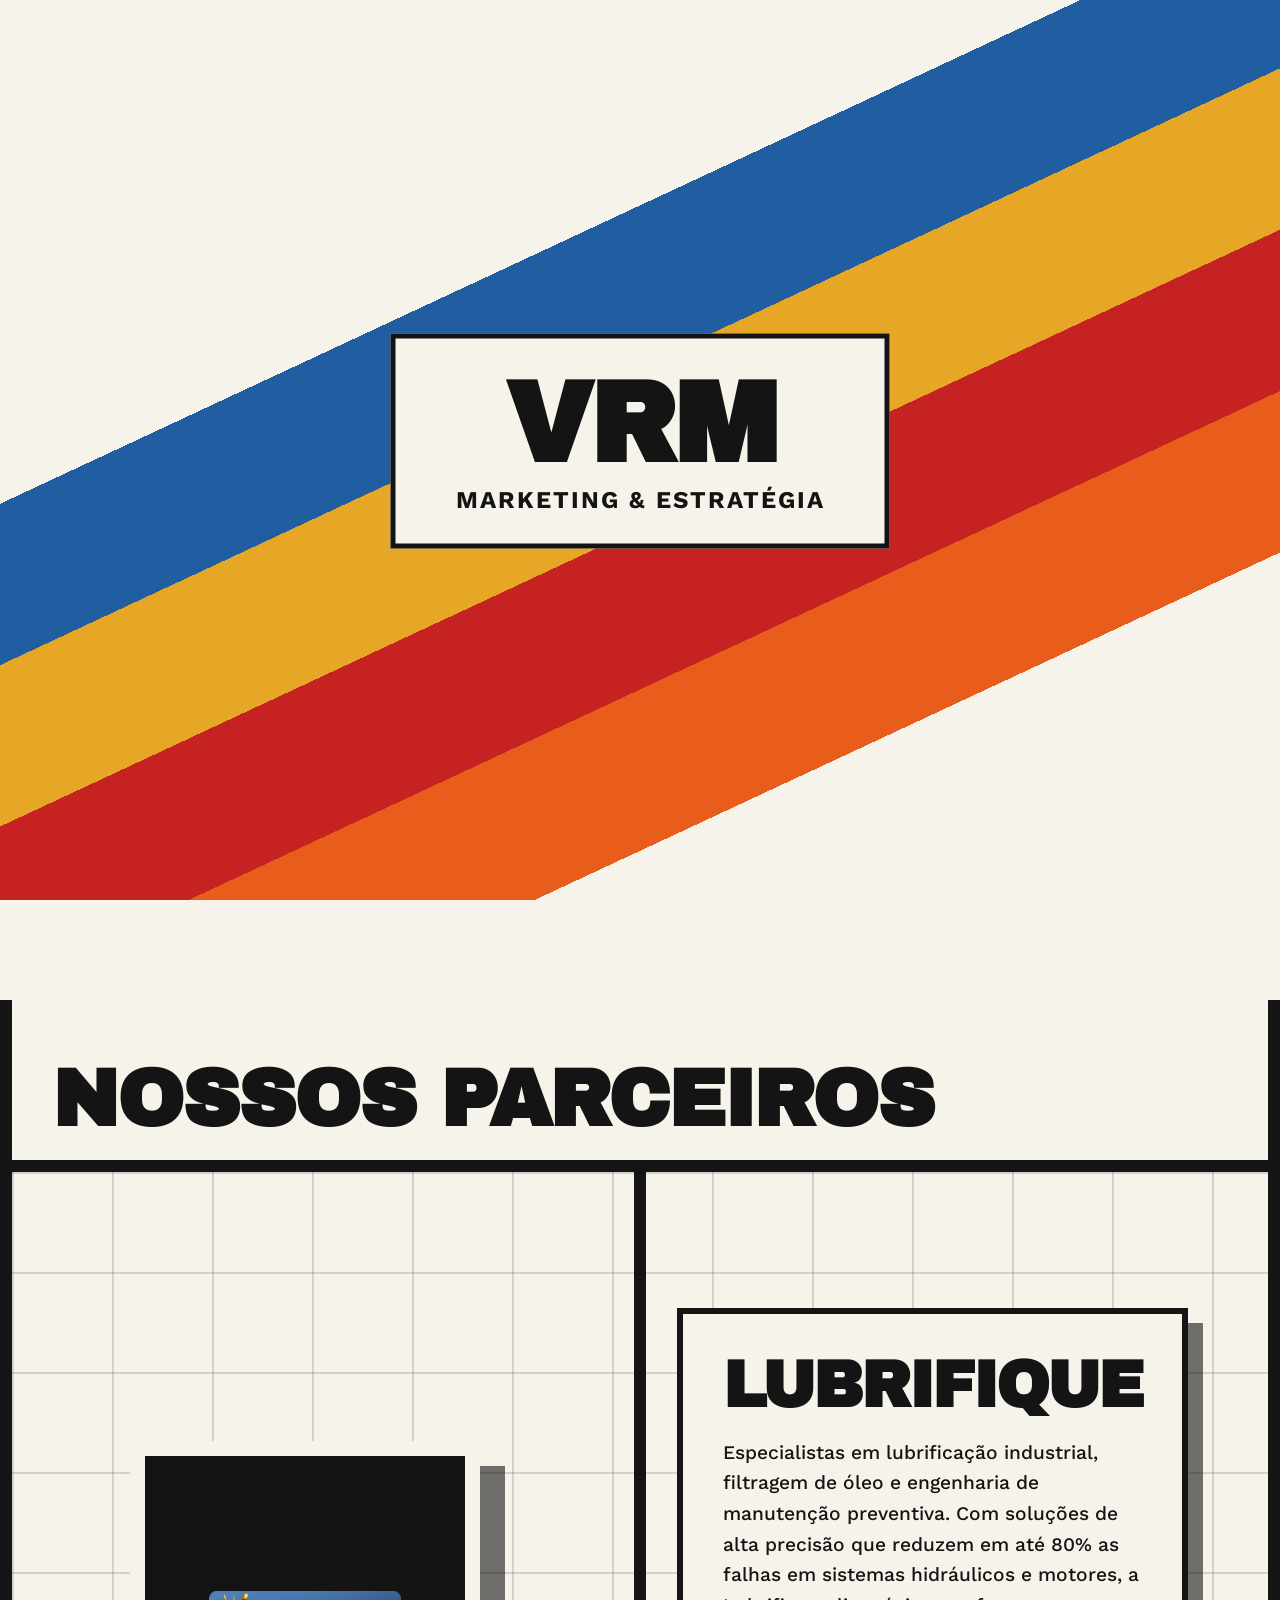
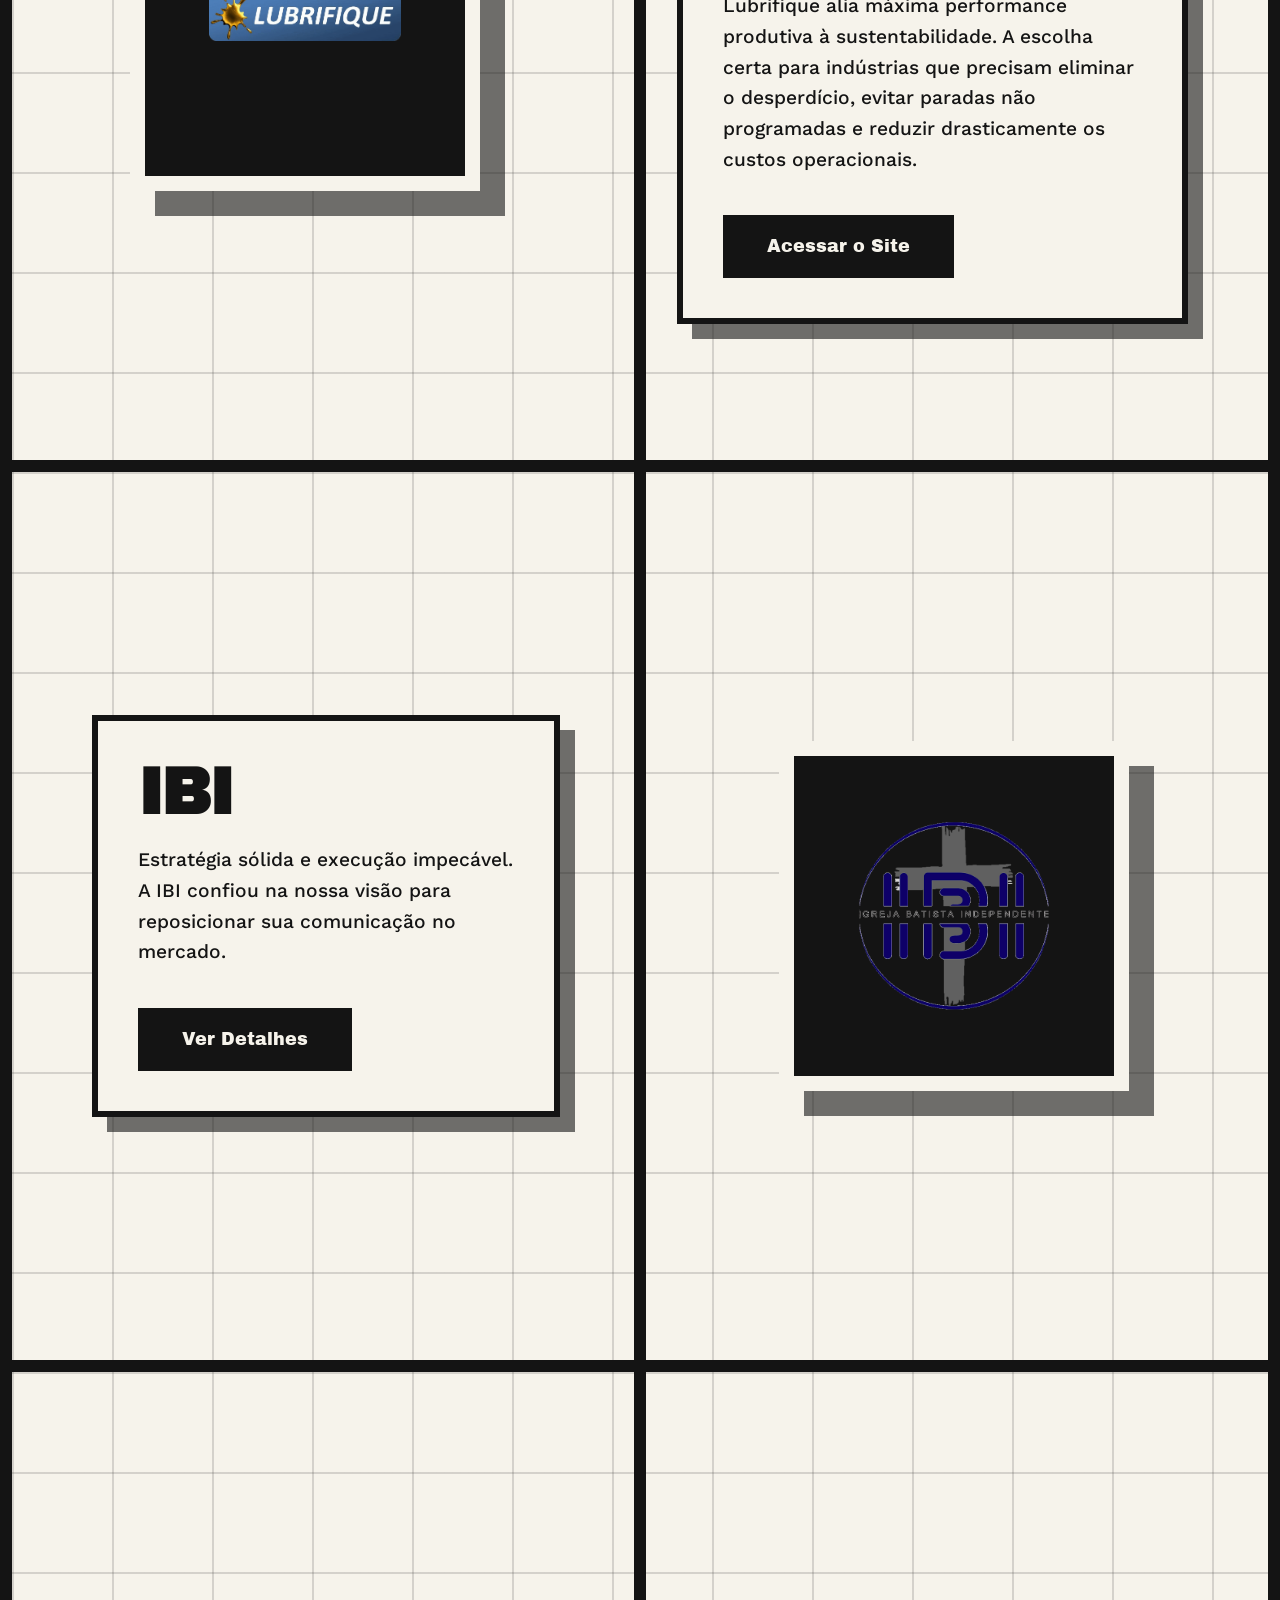
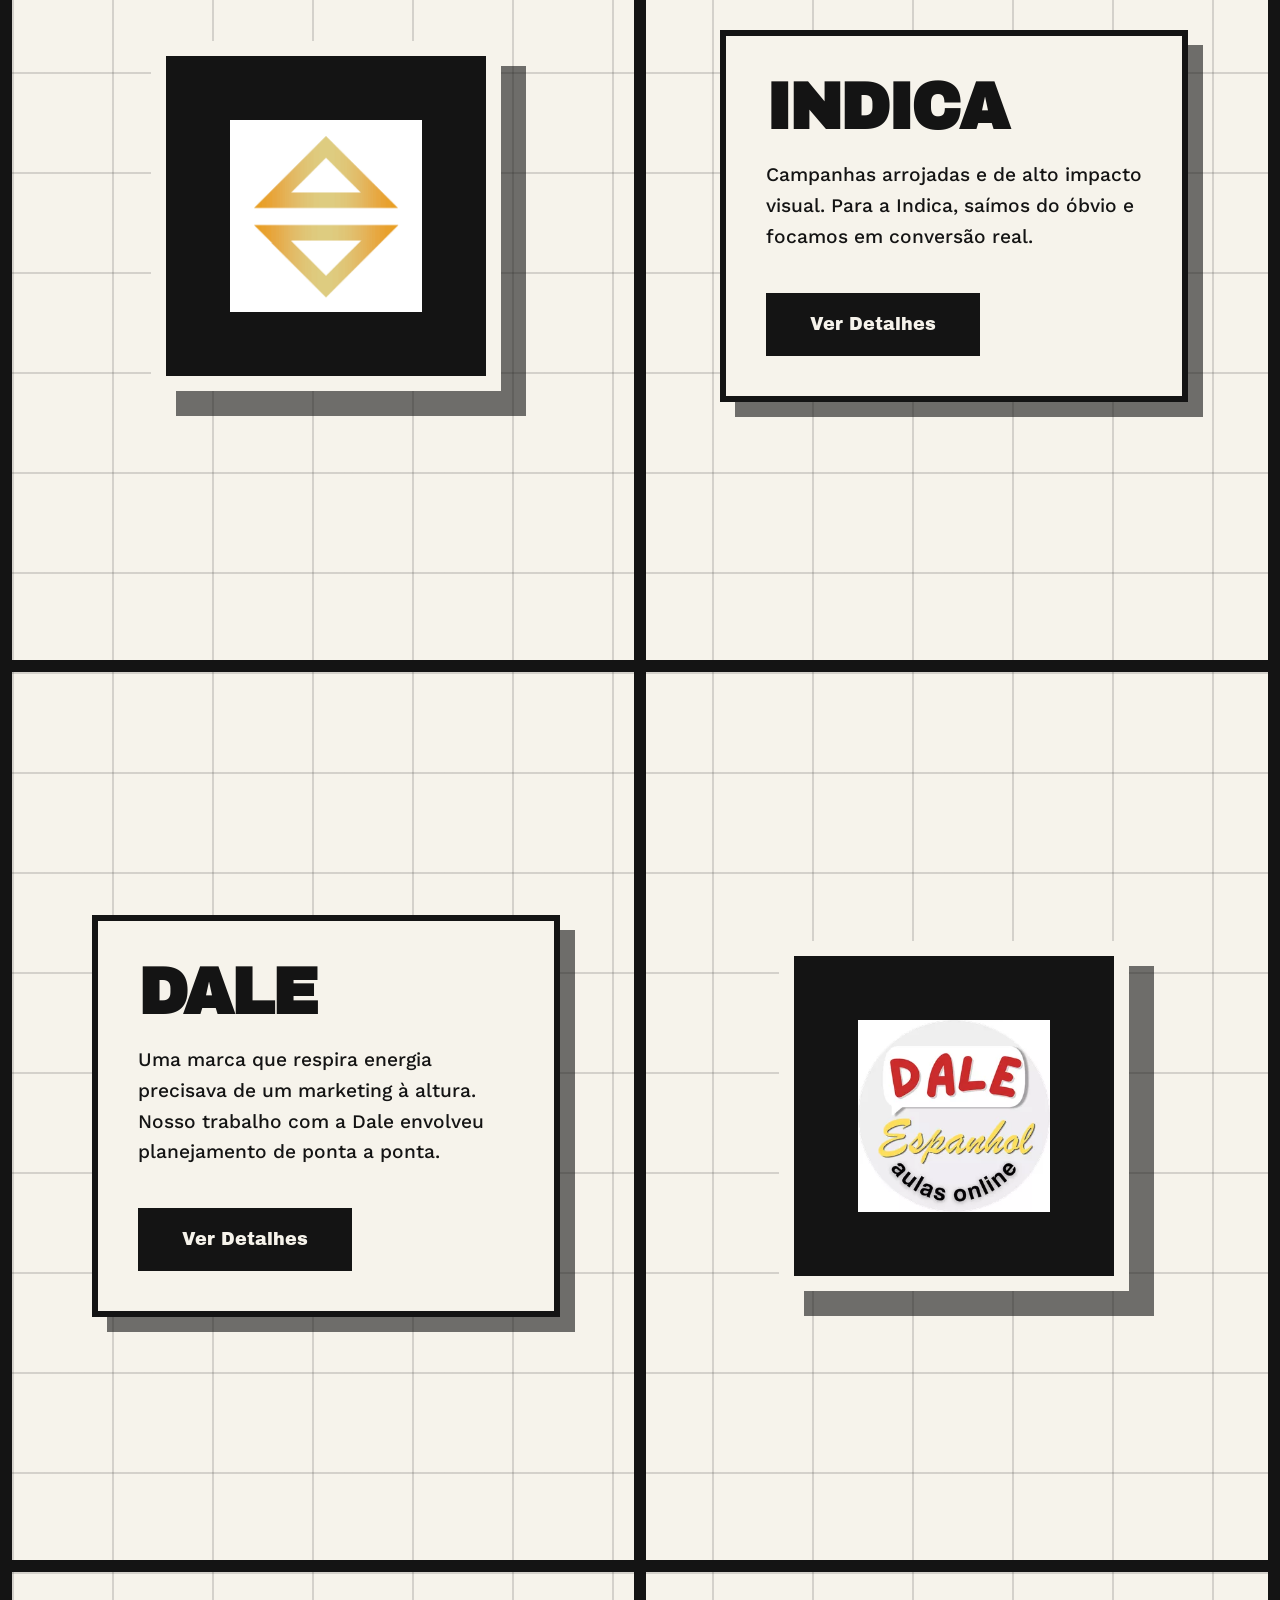
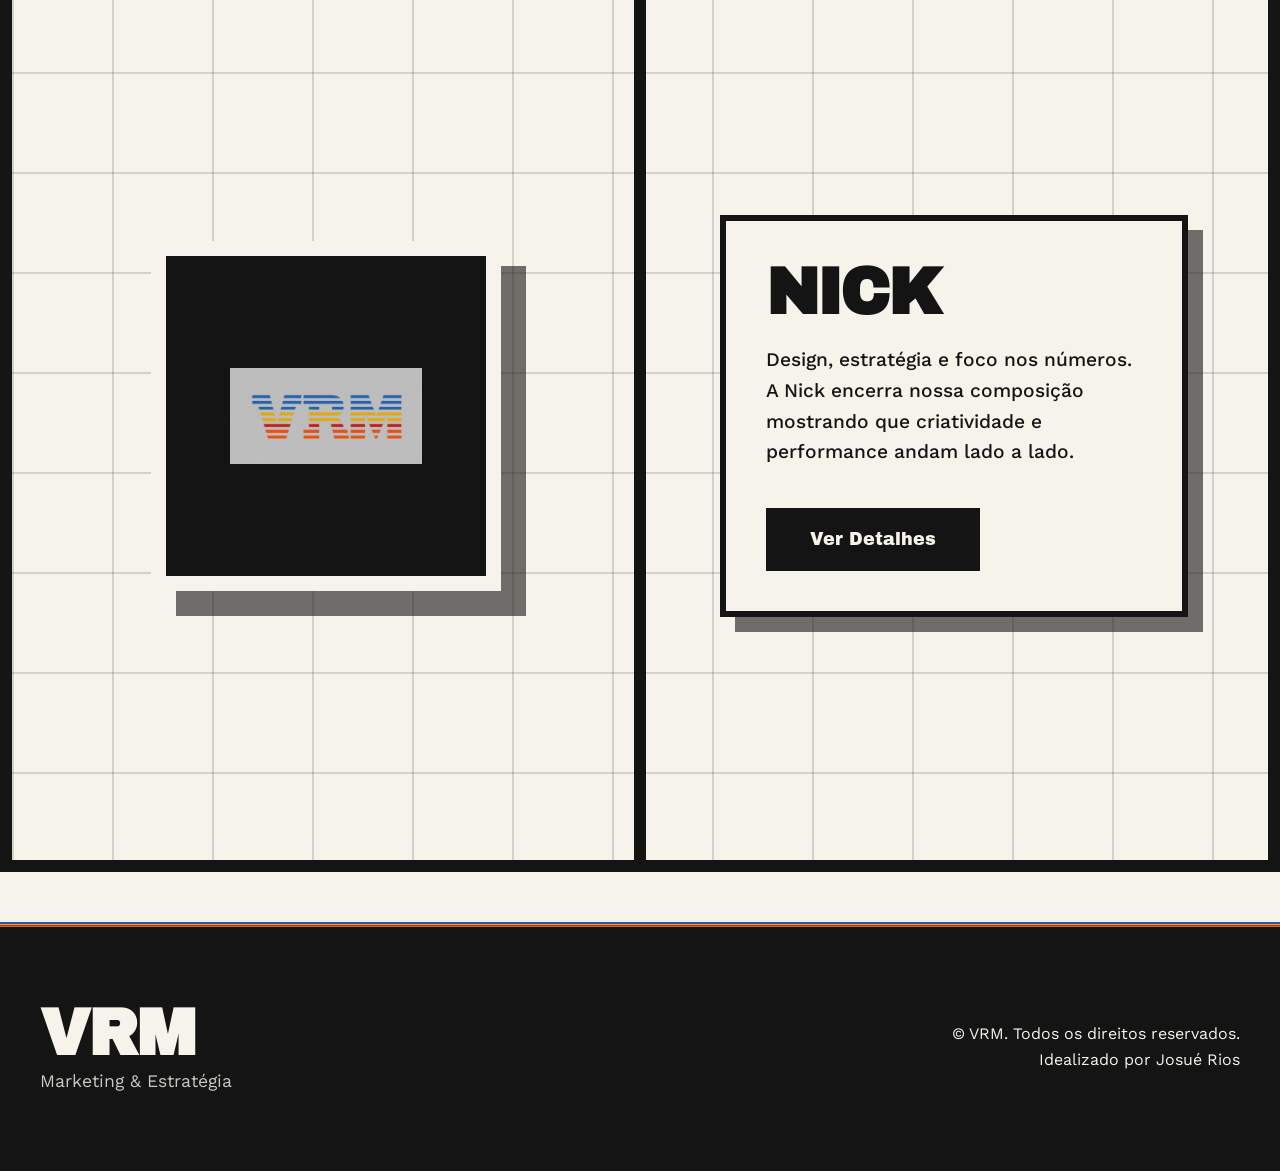
<file: index.html>
<!doctype html>
<html lang="pt-BR">

<head>
    <meta charset="UTF-8" />
    <meta name="viewport" content="width=device-width, initial-scale=1.0" />
    <title>VRM</title>

    <link rel="preconnect" href="https://fonts.googleapis.com" />
    <link rel="preconnect" href="https://fonts.gstatic.com" crossorigin />
    <link href="https://fonts.googleapis.com/css2?family=Archivo+Black&family=Work+Sans:wght@400;500;700&display=swap"
        rel="stylesheet" />
    <link rel="stylesheet" href="style.css" />
</head>

<body>
    <!-- ====================
         INTRODUÇÃO ANIMADA
         ==================== -->
    <div id="intro-container">
        <div id="logo-wrapper">
            <svg viewBox="0 0 1600 600" xmlns="http://www.w3.org/2000/svg">
                <defs>
                    <clipPath id="text-mask">
                        <text x="50%" y="50%" font-family="'Archivo Black', Impact, sans-serif" font-weight="900"
                            font-size="500" text-anchor="middle" dominant-baseline="central" letter-spacing="10">
                            VRM
                        </text>
                    </clipPath>
                </defs>
                <g clip-path="url(#text-mask)" id="stripe-group">
                    <g class="color-group blue-group">
                        <rect class="stripe s1" x="-5000" y="128" width="20000" height="36" />
                        <rect class="stripe s2" x="-5000" y="172" width="20000" height="36" />
                        <rect class="stripe s3" x="-5000" y="216" width="20000" height="36" />
                    </g>
                    <g class="color-group yellow-group">
                        <rect class="stripe s4" x="-5000" y="260" width="20000" height="36" />
                        <rect class="stripe s5" x="-5000" y="304" width="20000" height="36" />
                    </g>
                    <g class="color-group red-group">
                        <rect class="stripe s6" x="-5000" y="348" width="20000" height="36" />
                    </g>
                    <g class="color-group orange-group">
                        <rect class="stripe s7" x="-5000" y="392" width="20000" height="36" />
                        <rect class="stripe s8" x="-5000" y="436" width="20000" height="36" />
                    </g>
                </g>
            </svg>
        </div>
    </div>

    <!-- ================
         SITE PRINCIPAL
         ================ -->
    <div id="main-content">
        

        <section id="hero-plattenbau" class="reveal">
            <div class="plattenbau-grid" id="plattenbau-grid"></div>
            <div class="hero-overlay">
                <h1>VRM</h1>
                <p>Marketing & Estratégia</p>
            </div>
        </section>

        <div class="portfolio-edificio">
            
            <header class="site-header reveal">
                <h1>Nossos Parceiros</h1>
            </header>

        <!-- LUBRIFIQUE -->
        <article class="case-card">
            <div class="case-visual reveal">
                <div class="plattenbau-window">
                    <img src="logo-lubrifique.png" alt="Logo Lubrifique" class="client-logo">
                </div>
            </div>
            <div class="case-info reveal">
                <div class="info-block">
                    <h2>Lubrifique</h2>
                    <p>Especialistas em lubrificação industrial, filtragem de óleo e engenharia de manutenção preventiva. Com soluções de alta precisão que reduzem em até 80% as falhas em sistemas hidráulicos e motores, a Lubrifique alia máxima performance produtiva à sustentabilidade. A escolha certa para indústrias que precisam eliminar o desperdício, evitar paradas não programadas e reduzir drasticamente os custos operacionais.</p>
                    <a href="https://www.lubrifique.com/" target="_blank" class="btn-plattenbau">Acessar o Site</a>
                </div>
            </div>
        </article>

        <!-- IBI -->
        <article class="case-card">
            <div class="case-visual reveal">
                <div class="plattenbau-window">
                    <img src="logo-ibi.png" alt="Logo IBI" class="client-logo">
                </div>
            </div>
            <div class="case-info reveal">
                <div class="info-block">
                    <h2>IBI</h2>
                    <p>Estratégia sólida e execução impecável. A IBI confiou na nossa visão para reposicionar sua comunicação no mercado.</p>
                    <a href="#" class="btn-plattenbau">Ver Detalhes</a>
                </div>
            </div>
        </article>

        <!-- INDICA -->
        <article class="case-card">
            <div class="case-visual reveal">
                <div class="plattenbau-window">
                    <img src="logo-indica.png" alt="Logo Indica" class="client-logo">
                </div>
            </div>
            <div class="case-info reveal">
                <div class="info-block">
                    <h2>Indica</h2>
                    <p>Campanhas arrojadas e de alto impacto visual. Para a Indica, saímos do óbvio e focamos em conversão real.</p>
                    <a href="#" class="btn-plattenbau">Ver Detalhes</a>
                </div>
            </div>
        </article>

        <!-- DALE -->
        <article class="case-card">
            <div class="case-visual reveal">
                <div class="plattenbau-window">
                    <img src="logo-dale.png" alt="Logo Dale" class="client-logo">
                </div>
            </div>
            <div class="case-info reveal">
                <div class="info-block">
                    <h2>Dale</h2>
                    <p>Uma marca que respira energia precisava de um marketing à altura. Nosso trabalho com a Dale envolveu planejamento de ponta a ponta.</p>
                    <a href="#" class="btn-plattenbau">Ver Detalhes</a>
                </div>
            </div>
        </article>

        <!-- NICK -->
        <article class="case-card">
            <div class="case-visual reveal">
                <div class="plattenbau-window">
                    <img src="VRM.png" alt="Logo Nick" class="client-logo">
                </div>
            </div>
            <div class="case-info reveal">
                <div class="info-block">
                    <h2>Nick</h2>
                    <p>Design, estratégia e foco nos números. A Nick encerra nossa composição mostrando que criatividade e performance andam lado a lado.</p>
                    <a href="#" class="btn-plattenbau">Ver Detalhes</a>
                </div>
            </div>
        </article>

        </div>

        <footer class="site-footer reveal">
            <div class="footer-content">
                <div class="footer-brand">
                    <h2>VRM</h2>
                    <p>Marketing & Estratégia</p>
                </div>
                <div class="footer-credit">
                    <p>&copy; VRM. Todos os direitos reservados.</p>
                    <p>
                        Idealizado por <class="marca-pessoal">Josué Rios
                    </p>
                </div>
            </div>
        </footer>
    </div>

    <script src="script.js"></script>
</body>

</html>
</file>
<file: style.css>
/* =====
  RESET
  ====== */
* {
    margin: 0;
    padding: 0;
    box-sizing: border-box;
}

body {
    background-color: #f6f3eb;
    color: #141414;
    font-family: "Work Sans", sans-serif;
    overflow-x: hidden;
}

h1,
h2,
h3,
.case-number {
    font-family: "Archivo Black", sans-serif;
    text-transform: uppercase;
    line-height: 1;
}

/* ================
  TELA DE ENTRADA
  ================= */
#intro-container {
    position: fixed;
    top: 0;
    left: 0;
    width: 100%;
    height: 100vh;
    background-color: #f6f3eb;
    display: flex;
    justify-content: center;
    align-items: center;
    z-index: 9999;
    transition: opacity 1.5s cubic-bezier(0.65, 0, 0.35, 1);
}

#logo-wrapper {
    width: 100%;
    max-width: 800px;
    transform-origin: center center;
}

@keyframes netflixOutro {
    0% {
        opacity: 1;
        transform: scale(1);
        filter: blur(0);
    }

    100% {
        opacity: 0;
        transform: scale(1.8);
        filter: blur(10px);
        display: none;
    }
}

.color-group {
    opacity: 0;
    animation-duration: 1.2s;
    animation-timing-function: cubic-bezier(0.2, 0.8, 0.2, 1.2);
    animation-fill-mode: forwards;
}

.blue-group {
    animation-name: flyInLeft;
    animation-delay: 0.1s;
}

.yellow-group {
    animation-name: flyInRight;
    animation-delay: 0.3s;
}

.red-group {
    animation-name: flyInLeft;
    animation-delay: 0.5s;
}

.orange-group {
    animation-name: flyInRight;
    animation-delay: 0.7s;
}

@keyframes flyInLeft {
    0% {
        opacity: 0;
        transform: translate(-2000px, 200px) scale(0.2);
    }

    100% {
        opacity: 1;
        transform: translate(0, 0) scale(1);
    }
}

@keyframes flyInRight {
    0% {
        opacity: 0;
        transform: translate(2000px, -200px) scale(0.2);
    }

    100% {
        opacity: 1;
        transform: translate(0, 0) scale(1);
    }
}

@keyframes splitOut {
    to {
        transform: translateY(0);
    }
}

.s1 {
    fill: #205da1;
    transform: translateY(44px);
    animation: splitOut 0.6s cubic-bezier(0.34, 1.56, 0.64, 1) forwards;
    animation-delay: 1.1s;
}

.s2 {
    fill: #205da1;
}

.s3 {
    fill: #205da1;
    transform: translateY(-44px);
    animation: splitOut 0.6s cubic-bezier(0.34, 1.56, 0.64, 1) forwards;
    animation-delay: 1.1s;
}

.s4 {
    fill: #e6a727;
    transform: translateY(22px);
    animation: splitOut 0.6s cubic-bezier(0.34, 1.56, 0.64, 1) forwards;
    animation-delay: 1.3s;
}

.s5 {
    fill: #e6a727;
    transform: translateY(-22px);
    animation: splitOut 0.6s cubic-bezier(0.34, 1.56, 0.64, 1) forwards;
    animation-delay: 1.3s;
}

.s6 {
    fill: #c62222;
}

.s7 {
    fill: #e85c1c;
    transform: translateY(22px);
    animation: splitOut 0.6s cubic-bezier(0.34, 1.56, 0.64, 1) forwards;
    animation-delay: 1.7s;
}

.s8 {
    fill: #e85c1c;
    transform: translateY(-22px);
    animation: splitOut 0.6s cubic-bezier(0.34, 1.56, 0.64, 1) forwards;
    animation-delay: 1.7s;
}

/* ====
  HERO
  ===== */
.expand-to-plattenbau {
    animation: rotateThenZoom 2s cubic-bezier(0.65, 0, 0.35, 1) forwards;
}

@keyframes rotateThenZoom {
    0% {
        transform: scale(1) rotate(0deg);
    }

    35% {
        transform: scale(1) rotate(-25deg);
    }

    45% {
        transform: scale(1) rotate(-25deg);
    }
    100% { 
        transform: scale(60) rotate(-25deg);
    }
}

#hero-plattenbau {
    width: 100%;
    height: 100vh;
    position: relative;
    background: linear-gradient(-25deg,
            #f6f3eb 0%,
            #f6f3eb 35%,
            #e85c1c 35%,
            #e85c1c 51.25%,
            #c62222 51.25%,
            #c62222 67.5%,
            #e6a727 67.5%,
            #e6a727 83.75%,
            #205da1 83.75%,
            #205da1 100%
        );
    overflow: hidden;
    margin-bottom: 100px;
    opacity: 1;
    transform: scale(5);
    transform-origin: center center;
}

.reverse-zoom {
    animation: pullBackCamera 2s cubic-bezier(0.2, 0.8, 0.2, 1) forwards;
}

@keyframes pullBackCamera {
    0% { transform: scale(5); }
    100% { transform: scale(1); } 
}

.hero-overlay {
    position: absolute;
    top: 49%;
    left: 50%;
    transform: translate(-50%, -50%);
    background-color: #f6f3eb;
    border: 5px solid #141414;
    padding: 30px 60px;
    text-align: center;
    z-index: 10;
}

.hero-overlay h1 {
    font-size: 7rem;
    color: #141414;
    letter-spacing: -3px;
    margin-bottom: 5px;
}

.hero-overlay p {
    font-size: 1.5rem;
    font-weight: 700;
    text-transform: uppercase;
    color: #141414;
    letter-spacing: 2px;
}

/* ==========
   Parceiros 
   ========== */


#main-content { 
    display: none; 
}

.portfolio-edificio {
    max-width: 1400px; 
    margin: 0 auto; 
    padding: 0; 
    border-left: 12px solid #141414;
    border-right: 12px solid #141414;
    background-color: transparent;
}


.site-header { 
    border-bottom: 12px solid #141414; 
    background-color: #F6F3EB;
    padding: 60px 40px 20px; 
    margin-bottom: 0; 
    display: flex; 
    justify-content: space-between; 
    align-items: flex-end; 
}
.site-header h1 { font-size: 5rem; letter-spacing: -2px; color: #141414; }
.site-header span { font-weight: 700; font-size: 1.2rem; margin-bottom: 10px; color: #141414; }


.case-card { 
    display: grid; 
    grid-template-columns: 1fr 1fr; 
    min-height: 100vh; 
    align-items: stretch; 
    border-bottom: 12px solid #141414;
    position: relative;
    overflow: hidden;
}

.case-card::before {
    content: '';
    position: absolute;
    top: 0; left: 0; width: 100%; height: 100%;
    background-image: 
        linear-gradient(rgba(20, 20, 20, 0.15) 2px, transparent 2px),
        linear-gradient(90deg, rgba(20, 20, 20, 0.15) 2px, transparent 2px);
    background-size: 100px 100px; 
    z-index: 0;
    pointer-events: none;
}

.case-visual { 
    position: relative; 
    z-index: 1;
    display: flex; 
    justify-content: center; 
    align-items: center; 
    background: transparent; 
}

.case-card::after {
    content: '';
    position: absolute;
    top: 0;
    left: 50%;
    width: 12px;
    height: 100%;
    background-color: #141414;
    transform: translateX(-50%);
    z-index: 0; 
    pointer-events: none;
}
.case-card:nth-of-type(even) .case-visual {
    order: 2;
}
.case-card:nth-of-type(even) .case-info {
    order: 1;
}

.plattenbau-window { 
    width: 350px; 
    height: 350px; 
    background-color: #141414; 
    border: 15px solid #F6F3EB; 
    display: flex; 
    justify-content: center; 
    align-items: center; 
    box-shadow: 25px 25px 0px rgba(20, 20, 20, 0.6); 
    transition: transform 0.4s ease; 
}
.plattenbau-window:hover { transform: scale(1.05); }

.client-logo { max-width: 60%; max-height: 60%; z-index: 2; }

.case-info { 
    position: relative; 
    z-index: 1;
    padding: 80px; 
    display: flex; 
    flex-direction: column; 
    justify-content: center; 
    background-color: transparent; 
}

.info-block {
    background-color: #F6F3EB;
    border: 6px solid #141414;
    padding: 40px;
    box-shadow: 15px 15px 0px rgba(20, 20, 20, 0.6);
}

.info-block h2 { font-size: 4rem; color: #141414; margin-bottom: 20px; letter-spacing: -2px; }
.info-block p { font-size: 1.2rem; line-height: 1.6; color: #141414; margin-bottom: 40px; font-weight: 500;}


.btn-plattenbau { 
    display: inline-block; 
    padding: 18px 40px; 
    background-color: #141414; 
    color: #F6F3EB; 
    text-decoration: none; 
    font-family: 'Archivo Black', sans-serif; 
    font-size: 1.1rem; 
    border: 4px solid #141414;
    transition: all 0.2s ease-in-out; 
}
.btn-plattenbau:hover { 
    background-color: #F6F3EB; 
    color: #141414; 
    box-shadow: 8px 8px 0px #141414;
    transform: translate(-4px, -4px);
}


@media (max-width: 768px) {
    #main-content { border: none; }
    .case-card { grid-template-columns: 1fr; border-bottom: 8px solid #141414; min-height: auto;}
    .case-visual { border-right: none; border-bottom: 8px solid #141414; padding: 60px 0; }
    .case-info { padding: 40px 20px; }
    .info-block { padding: 25px; }
}

/* ======
  FOOTER
  ======= */
.site-footer {
    position: relative;
    background-color: #141414;
    color: #f6f3eb;
    padding: 80px 20px;
    margin-top: 50px;
    border-top: none;
}

.site-footer::before {
    content: "";
    position: absolute;
    top: 0;
    left: 0;
    width: 100%;
    height: 5px;
    background: linear-gradient(to bottom,
            #205da1 0%,
            #205da1 37.5%,
            #e6a727 37.5%,
            #e6a727 62.5%,
            #c62222 62.5%,
            #c62222 75%,
            #e85c1c 75%,
            #e85c1c 100%
        );
}

.footer-content {
    max-width: 1200px;
    margin: 0 auto;
    display: flex;
    justify-content: space-between;
    align-items: center;
    flex-wrap: wrap;
    gap: 30px;
}

.footer-brand h2 {
    font-size: 4rem;
    letter-spacing: -2px;
    color: #f6f3eb;
    margin-bottom: 5px;
}

.footer-brand p {
    font-size: 1.1rem;
    opacity: 0.8;
}

.footer-credit {
    text-align: right;
    font-size: 1rem;
    line-height: 1.6;
}

.marca-pessoal {
    font-family: "Archivo Black", sans-serif;
    color: #f6f3eb;
    letter-spacing: 1px;
    font-size: 1.1rem;
    text-transform: uppercase;
}

/* =========================================
   RESPONSIVIDADE (CELULARES E TABLETS)
   ========================================= */
@media (max-width: 768px) {
    /* 1. Remove as bordas do prédio apenas no celular */
    .portfolio-edificio { 
        border: none; 
    }

    /* 2. Ajuste do Cabeçalho */
    .site-header {
        padding: 40px 20px 20px;
    }
    .site-header h1 { 
        font-size: 3.2rem; /* Menor para não quebrar no celular */
    }

    /* 3. Empilha a Grelha Modular */
    .case-card { 
        grid-template-columns: 1fr; 
        border-bottom: 8px solid #141414; 
        min-height: auto;
    }

    /* Esconde a linha central absoluta e cancela o zigue-zague */
    .case-card::after { display: none; }
    .case-card:nth-of-type(even) .case-visual { order: 1; }
    .case-card:nth-of-type(even) .case-info { order: 2; }

    /* 4. Janelas Flexíveis (Nunca vão estourar a tela) */
    .case-visual { 
        border-right: none; 
        border-bottom: 8px solid #141414; 
        padding: 40px 20px; 
    }
    .plattenbau-window { 
        width: 100%; 
        max-width: 280px; /* Encolhe a janela para caber em qualquer celular */
        height: 280px; 
    }

    /* 5. Ajuste dos Textos (Segura o "Lubrifique") */
    .case-info { 
        padding: 30px 15px; 
    }
    .info-block { 
        padding: 25px; 
    }
    .info-block h2 { 
        font-size: 2.5rem; /* Reduz para caber palavras longas */
        margin-bottom: 15px;
    }
    .info-block p { 
        font-size: 1rem; 
        margin-bottom: 30px;
    }
    #hero-plattenbau {
        background: linear-gradient(-25deg,
            #f6f3eb 0%,
            #f6f3eb 15%,      /* 35 - 20 = 15 */
            #e85c1c 15%,
            #e85c1c 31.25%,   /* 51.25 - 20 = 31.25 */
            #c62222 31.25%,
            #c62222 47.5%,    /* 67.5 - 20 = 47.5 */
            #e6a727 47.5%,
            #e6a727 63.75%,   /* 83.75 - 20 = 63.75 */
            #205da1 63.75%,
            #205da1 80%,      /* 100 - 20 = 80 */
            #f6f3eb 80%,
            #f6f3eb 100%
        );
    }
}
</file>
